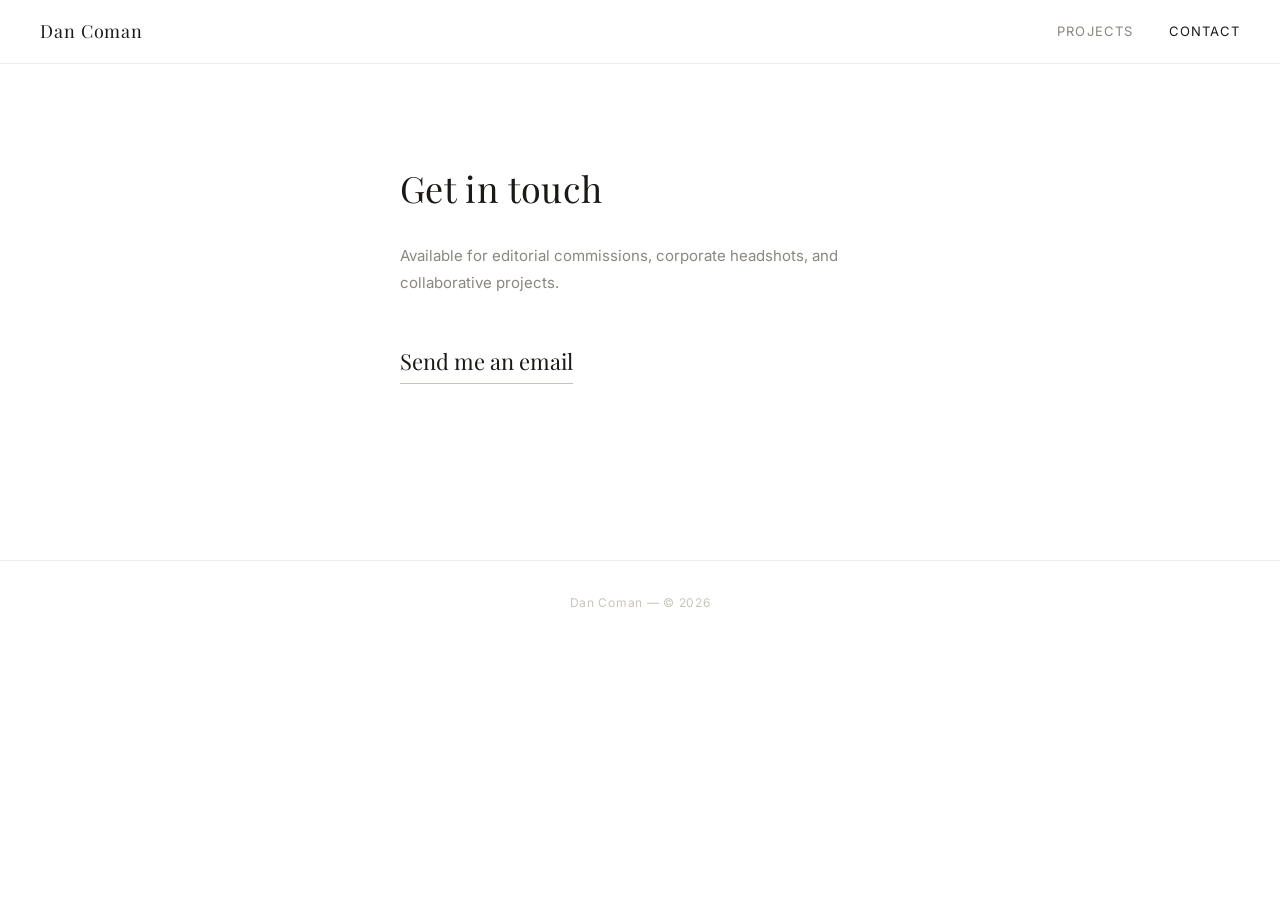
<file: contact.html>
<!DOCTYPE html>
<html lang="en">
<head>
  <meta charset="UTF-8">
  <meta name="viewport" content="width=device-width, initial-scale=1.0">
  <title>Contact — Dan Coman</title>
  <meta name="description" content="Get in touch for commissions, licensing, or editorial enquiries.">
  <link rel="preconnect" href="https://fonts.googleapis.com">
  <link rel="preconnect" href="https://fonts.gstatic.com" crossorigin>
  <link href="https://fonts.googleapis.com/css2?family=Inter:wght@300;400;500&family=Playfair+Display:ital,wght@0,400;0,500;1,400&display=swap" rel="stylesheet">
  <link rel="stylesheet" href="css/style.css">
</head>
<body>

  <div id="header-mount"></div>

  <main>
    <div class="contact-page">
      <h1>Get in touch</h1>
      <p class="intro">
        Available for editorial commissions, corporate headshots, and collaborative projects.
      </p>

      <a class="contact-email" href="mailto:outer-similar.8l@icloud.com">Send me an email</a>
    </div>
  </main>

  <div id="footer-mount"></div>

  <script src="js/config.js"></script>
  <script src="js/main.js"></script>
</body>
</html>
</file>
<file: css/style.css>
/* ─── Reset & Base ─────────────────────────────────────────────── */
*, *::before, *::after { box-sizing: border-box; margin: 0; padding: 0; }

:root {
  --white:      #ffffff;
  --off-white:  #f7f6f4;
  --smoke:      #eeece9;
  --stone:      #c8c4bc;
  --mid:        #8a8680;
  --ink:        #1a1916;
  --accent:     #1a1916;
  --font-serif: 'Playfair Display', Georgia, serif;
  --font-sans:  'Inter', system-ui, sans-serif;
  --max-w:      1400px;
  --header-h:   64px;
  --transition: 0.3s ease;
}

html { scroll-behavior: smooth; }

body {
  font-family: var(--font-sans);
  background: var(--white);
  color: var(--ink);
  font-size: 15px;
  line-height: 1.6;
  -webkit-font-smoothing: antialiased;
}

img {
  display: block;
  max-width: 100%;
  height: auto;
  user-select: none;
  -webkit-user-drag: none;
  pointer-events: none;
}

a { color: inherit; text-decoration: none; }

/* ─── Typography ───────────────────────────────────────────────── */
h1, h2, h3 {
  font-family: var(--font-serif);
  font-weight: 400;
  letter-spacing: 0.01em;
}

/* ─── Header ───────────────────────────────────────────────────── */
.site-header {
  position: sticky;
  top: 0;
  z-index: 100;
  height: var(--header-h);
  background: rgba(255,255,255,0.96);
  backdrop-filter: blur(8px);
  border-bottom: 1px solid var(--smoke);
  display: flex;
  align-items: center;
}

.header-inner {
  width: 100%;
  max-width: var(--max-w);
  margin: 0 auto;
  padding: 0 40px;
  display: flex;
  align-items: center;
  justify-content: space-between;
}

.site-name {
  font-family: var(--font-serif);
  font-size: 18px;
  font-weight: 400;
  letter-spacing: 0.05em;
  color: var(--ink);
}

.site-name a { color: inherit; }

.site-nav {
  display: flex;
  align-items: center;
  gap: 36px;
}

.site-nav a {
  font-size: 13px;
  letter-spacing: 0.08em;
  text-transform: uppercase;
  color: var(--mid);
  transition: color var(--transition);
}

.site-nav a:hover,
.site-nav a.active { color: var(--ink); }

/* Hamburger */
.hamburger {
  display: none;
  flex-direction: column;
  gap: 5px;
  background: none;
  border: none;
  cursor: pointer;
  padding: 4px;
}

.hamburger span {
  display: block;
  width: 22px;
  height: 1.5px;
  background: var(--ink);
  transition: var(--transition);
}

.hamburger.open span:nth-child(1) { transform: translateY(6.5px) rotate(45deg); }
.hamburger.open span:nth-child(2) { opacity: 0; }
.hamburger.open span:nth-child(3) { transform: translateY(-6.5px) rotate(-45deg); }

.mobile-nav {
  display: none;
  position: fixed;
  top: var(--header-h);
  left: 0; right: 0;
  background: var(--white);
  border-bottom: 1px solid var(--smoke);
  padding: 24px 40px;
  z-index: 99;
  flex-direction: column;
  gap: 20px;
}

.mobile-nav.open { display: flex; }

.mobile-nav a {
  font-size: 14px;
  letter-spacing: 0.08em;
  text-transform: uppercase;
  color: var(--mid);
}

.mobile-nav a:hover,
.mobile-nav a.active { color: var(--ink); }

/* ─── Footer ───────────────────────────────────────────────────── */
.site-footer {
  border-top: 1px solid var(--smoke);
  padding: 32px 40px;
  text-align: center;
  font-size: 12px;
  letter-spacing: 0.06em;
  color: var(--stone);
}

/* ─── Hero Carousel ────────────────────────────────────────────── */
.hero {
  position: relative;
  width: 100%;
  overflow: hidden;
  background: var(--ink);
  height: calc(100vh - var(--header-h));
  min-height: 480px;
  max-height: 900px;
}

.hero-track {
  display: flex;
  height: 100%;
  transition: transform 0.7s cubic-bezier(0.4,0,0.2,1);
}

.hero-slide {
  flex: 0 0 100%;
  position: relative;
  overflow: hidden;
}

.hero-slide .img-wrap {
  position: absolute;
  inset: 0;
}

.hero-slide img {
  width: 100%;
  height: 100%;
  object-fit: cover;
  opacity: 0.85;
}

.hero-caption {
  position: absolute;
  bottom: 0;
  left: 0;
  right: 0;
  padding: 80px 60px 48px;
  background: linear-gradient(to top, rgba(0,0,0,0.55) 0%, transparent 100%);
  color: var(--white);
}

.hero-caption h2 {
  font-size: clamp(28px, 4vw, 52px);
  font-weight: 400;
  letter-spacing: 0.02em;
  margin-bottom: 8px;
}

.hero-caption p {
  font-size: 13px;
  letter-spacing: 0.06em;
  opacity: 0.75;
  text-transform: uppercase;
}

.hero-caption a {
  display: inline-block;
  margin-top: 16px;
  font-size: 12px;
  letter-spacing: 0.1em;
  text-transform: uppercase;
  color: var(--white);
  border-bottom: 1px solid rgba(255,255,255,0.5);
  padding-bottom: 2px;
  transition: border-color var(--transition);
}

.hero-caption a:hover { border-color: var(--white); }

/* Hero controls */
.hero-btn {
  position: absolute;
  top: 50%;
  transform: translateY(-50%);
  z-index: 10;
  background: rgba(255,255,255,0.15);
  border: 1px solid rgba(255,255,255,0.3);
  color: var(--white);
  width: 44px;
  height: 44px;
  border-radius: 50%;
  display: flex;
  align-items: center;
  justify-content: center;
  cursor: pointer;
  font-size: 18px;
  transition: background var(--transition);
  backdrop-filter: blur(4px);
}

.hero-btn:hover { background: rgba(255,255,255,0.28); }
.hero-btn.prev { left: 24px; }
.hero-btn.next { right: 24px; }

.hero-dots {
  position: absolute;
  bottom: 20px;
  left: 50%;
  transform: translateX(-50%);
  display: flex;
  gap: 8px;
  z-index: 10;
}

.hero-dot {
  width: 6px;
  height: 6px;
  border-radius: 50%;
  border: 1px solid rgba(255,255,255,0.6);
  background: transparent;
  cursor: pointer;
  transition: background var(--transition);
}

.hero-dot.active { background: var(--white); border-color: var(--white); }

/* ─── Image protection overlay ─────────────────────────────────── */
.img-wrap {
  position: relative;
  user-select: none;
}

.img-overlay {
  position: absolute;
  inset: 0;
  z-index: 2;
  cursor: default;
}

.project-card .img-overlay {
  cursor: pointer;
}

/* ─── Projects Grid (homepage) ─────────────────────────────────── */
.projects-section {
  max-width: var(--max-w);
  margin: 0 auto;
  padding: 80px 40px 100px;
}

.section-label {
  font-size: 11px;
  letter-spacing: 0.12em;
  text-transform: uppercase;
  color: var(--stone);
  margin-bottom: 40px;
}

.projects-grid {
  display: grid;
  grid-template-columns: repeat(3, 1fr);
  gap: 28px 24px;
}

.project-card {
  display: block;
  color: inherit;
}

.project-card:hover .card-thumb img { transform: scale(1.03); }
.project-card:hover .card-title { color: var(--ink); }

.card-thumb {
  aspect-ratio: 4/3;
  overflow: hidden;
  background: var(--smoke);
  position: relative;
}

.card-thumb .img-wrap {
  height: 100%;
}

.card-thumb img {
  width: 100%;
  height: 100%;
  object-fit: cover;
  transition: transform 0.5s ease;
}

.card-info {
  padding: 14px 0 4px;
}

.card-title {
  font-family: var(--font-serif);
  font-size: 17px;
  font-weight: 400;
  color: var(--ink);
  margin-bottom: 4px;
  transition: color var(--transition);
}

.card-desc {
  font-size: 12px;
  color: var(--mid);
  line-height: 1.5;
}

/* ─── Project Page ─────────────────────────────────────────────── */
.project-page {
  max-width: var(--max-w);
  margin: 0 auto;
  padding: 56px 40px 80px;
}

.project-header {
  margin-bottom: 36px;
}

.project-header h1 {
  font-size: clamp(26px, 3.5vw, 42px);
  margin-bottom: 10px;
}

.project-header p {
  font-size: 14px;
  color: var(--mid);
  max-width: 560px;
  line-height: 1.7;
}

/* Featured viewer */
.featured-viewer {
  position: relative;
  width: 100%;
  margin-bottom: 32px;
  background: var(--smoke);
}

.featured-viewer .img-wrap {
  width: 100%;
  max-height: 78vh;
  display: flex;
  align-items: center;
  justify-content: center;
  overflow: hidden;
}

.featured-viewer img {
  width: 100%;
  max-height: 78vh;
  object-fit: contain;
  background: var(--off-white);
  transition: opacity 0.25s ease;
}

.featured-viewer img.fade { opacity: 0; }

/* Featured caption */
.featured-caption {
  padding: 10px 0 0;
  font-size: 12px;
  color: var(--mid);
  letter-spacing: 0.03em;
  line-height: 1.6;
  font-style: italic;
}

/* Thumbnail strip */
.thumb-grid {
  display: grid;
  grid-template-columns: repeat(auto-fill, minmax(110px, 1fr));
  gap: 8px;
  margin-bottom: 48px;
}

.thumb-item {
  aspect-ratio: 1;
  overflow: hidden;
  background: var(--smoke);
  cursor: pointer;
  position: relative;
  border: 2px solid transparent;
  transition: border-color var(--transition);
}

.thumb-item:hover { border-color: var(--stone); }
.thumb-item.active { border-color: var(--ink); }

.thumb-item img {
  width: 100%;
  height: 100%;
  object-fit: cover;
  transition: opacity var(--transition);
}

.thumb-item:hover img { opacity: 0.85; }

/* Project navigation */
.project-nav {
  display: flex;
  justify-content: space-between;
  align-items: center;
  padding-top: 32px;
  border-top: 1px solid var(--smoke);
}

.project-nav a {
  font-size: 12px;
  letter-spacing: 0.08em;
  text-transform: uppercase;
  color: var(--mid);
  display: flex;
  align-items: center;
  gap: 8px;
  transition: color var(--transition);
}

.project-nav a:hover { color: var(--ink); }

.project-nav .back {
  font-size: 12px;
  letter-spacing: 0.08em;
  text-transform: uppercase;
  color: var(--stone);
  transition: color var(--transition);
}

.project-nav .back:hover { color: var(--ink); }

/* ─── Contact Page ─────────────────────────────────────────────── */
.contact-page {
  max-width: 560px;
  margin: 0 auto;
  padding: 96px 40px 120px;
}

.contact-page h1 {
  font-size: 36px;
  margin-bottom: 24px;
}

.contact-page .intro {
  font-size: 15px;
  color: var(--mid);
  line-height: 1.8;
  margin-bottom: 48px;
}

.contact-email {
  display: inline-block;
  font-family: var(--font-serif);
  font-size: 22px;
  color: var(--ink);
  border-bottom: 1px solid var(--stone);
  padding-bottom: 4px;
  margin-bottom: 56px;
  transition: border-color var(--transition);
}

.contact-email:hover { border-color: var(--ink); }

.social-links {
  display: flex;
  gap: 24px;
}

.social-link {
  display: flex;
  align-items: center;
  gap: 8px;
  font-size: 12px;
  letter-spacing: 0.08em;
  text-transform: uppercase;
  color: var(--mid);
  transition: color var(--transition);
}

.social-link:hover { color: var(--ink); }

.social-link svg {
  width: 18px;
  height: 18px;
  fill: currentColor;
}

/* ─── Responsive ───────────────────────────────────────────────── */
@media (max-width: 1024px) {
  .projects-grid { grid-template-columns: repeat(2, 1fr); }
  .thumb-grid { grid-template-columns: repeat(auto-fill, minmax(90px, 1fr)); }
}

@media (max-width: 768px) {
  .header-inner { padding: 0 20px; }
  .site-nav { display: none; }
  .hamburger { display: flex; }

  .hero { max-height: 60vh; min-height: 360px; }
  .hero-caption { padding: 60px 24px 36px; }
  .hero-caption h2 { font-size: 24px; }
  .hero-btn { width: 36px; height: 36px; font-size: 14px; }
  .hero-btn.prev { left: 12px; }
  .hero-btn.next { right: 12px; }

  .projects-section { padding: 48px 20px 64px; }
  .projects-grid { grid-template-columns: repeat(2, 1fr); gap: 20px 16px; }

  .project-page { padding: 36px 20px 60px; }

  .thumb-grid {
    display: flex;
    flex-wrap: nowrap;
    overflow-x: auto;
    gap: 8px;
    padding-bottom: 8px;
    scrollbar-width: thin;
    scrollbar-color: var(--stone) transparent;
  }

  .thumb-item {
    flex: 0 0 80px;
    height: 80px;
    aspect-ratio: unset;
  }

  .contact-page { padding: 64px 20px 80px; }
  .site-footer { padding: 24px 20px; }
}

@media (max-width: 480px) {
  .projects-grid { grid-template-columns: 1fr; }
}
</file>
